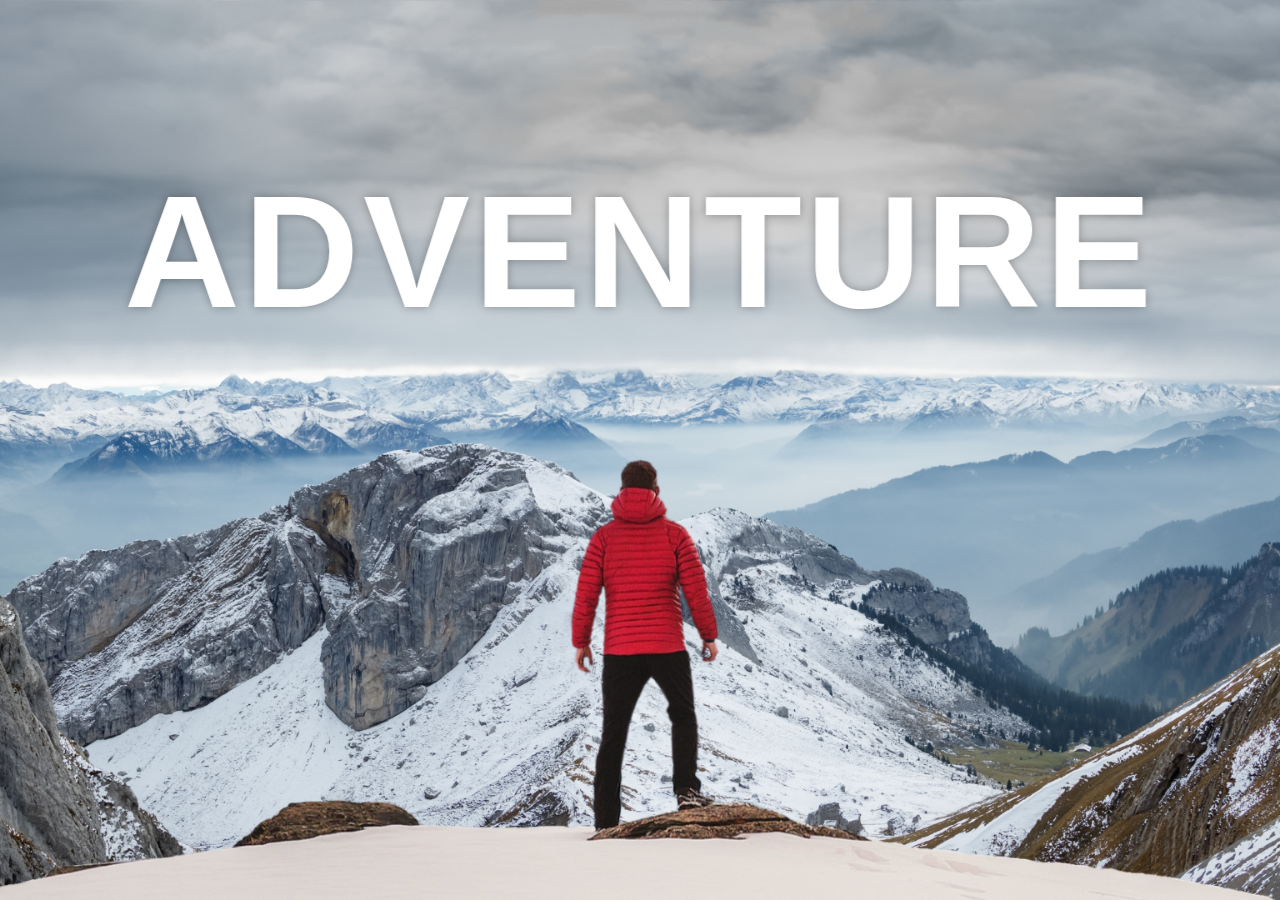
<file: index.html>
<!DOCTYPE html>
<html lang="en">

<head>
    <meta charset="UTF-8">
    <meta http-equiv="X-UA-Compatible" content="IE=edge">
    <meta name="viewport" content="width=device-width, initial-scale=1.0">
    <title>Parallax Effect</title>
    <link rel="stylesheet" href="style.css">
</head>

<body>

    <div id="wrapper">

        <div class="container">
            <img src="background.png" class="background" alt="Adventure background landscape">
            <img src="foreground.png" class="foreground" alt="Adventure foreground elements">
            <h1>ADVENTURE</h1>
        </div>
        <section>

            <h2 class="secHeading">
                Adventure time!
            </h2>
            <p class="text"> Adventure beckons the brave, offering thrilling experiences and unforgettable memories.
                It
                challenges us
                to explore, discover, and grow beyond our comfort zones. Each journey brings new perspectives,
                testing
                our limits and revealing hidden strengths within ourselves.
                <br><br>

                Through mountains and valleys, across oceans and deserts, adventure awaits at every turn. Nature's
                grandeur reminds us of our place in this vast world, while each step forward builds character and
                resilience.
            </p>

            <div class="bg bg1">
                <h2 class="desc">BIKING</h2>
            </div>
            <p class="text"> Adventure beckons the brave, offering thrilling experiences and unforgettable memories.
                It
                challenges us
                to explore, discover, and grow beyond our comfort zones. Each journey brings new perspectives,
                testing
                our limits and revealing hidden strengths within ourselves.
                <br><br>

                Through mountains and valleys, across oceans and deserts, adventure awaits at every turn. Nature's
                grandeur reminds us of our place in this vast world, while each step forward builds character and
                resilience.
            </p>

            <div class="bg bg2">
                <h2 class="desc">PARA GLIDING</h2>
            </div>
            <p class="text"> Adventure beckons the brave, offering thrilling experiences and unforgettable memories.
                It
                challenges us
                to explore, discover, and grow beyond our comfort zones. Each journey brings new perspectives,
                testing
                our limits and revealing hidden strengths within ourselves.
                <br><br>

                Through mountains and valleys, across oceans and deserts, adventure awaits at every turn. Nature's
                grandeur reminds us of our place in this vast world, while each step forward builds character and
                resilience.

            <div class="bg bg3">
                <h2 class="desc">SURFING</h2>
            </div>
            <p class="text"> Adventure beckons the brave, offering thrilling experiences and unforgettable memories.
                It
                challenges us
                to explore, discover, and grow beyond our comfort zones. Each journey brings new perspectives,
                testing
                our limits and revealing hidden strengths within ourselves.
                <br><br>

                Through mountains and valleys, across oceans and deserts, adventure awaits at every turn. Nature's
                grandeur reminds us of our place in this vast world, while each step forward builds character and
                resilience.

        </section>


    </div>

</body>

</html>
</file>
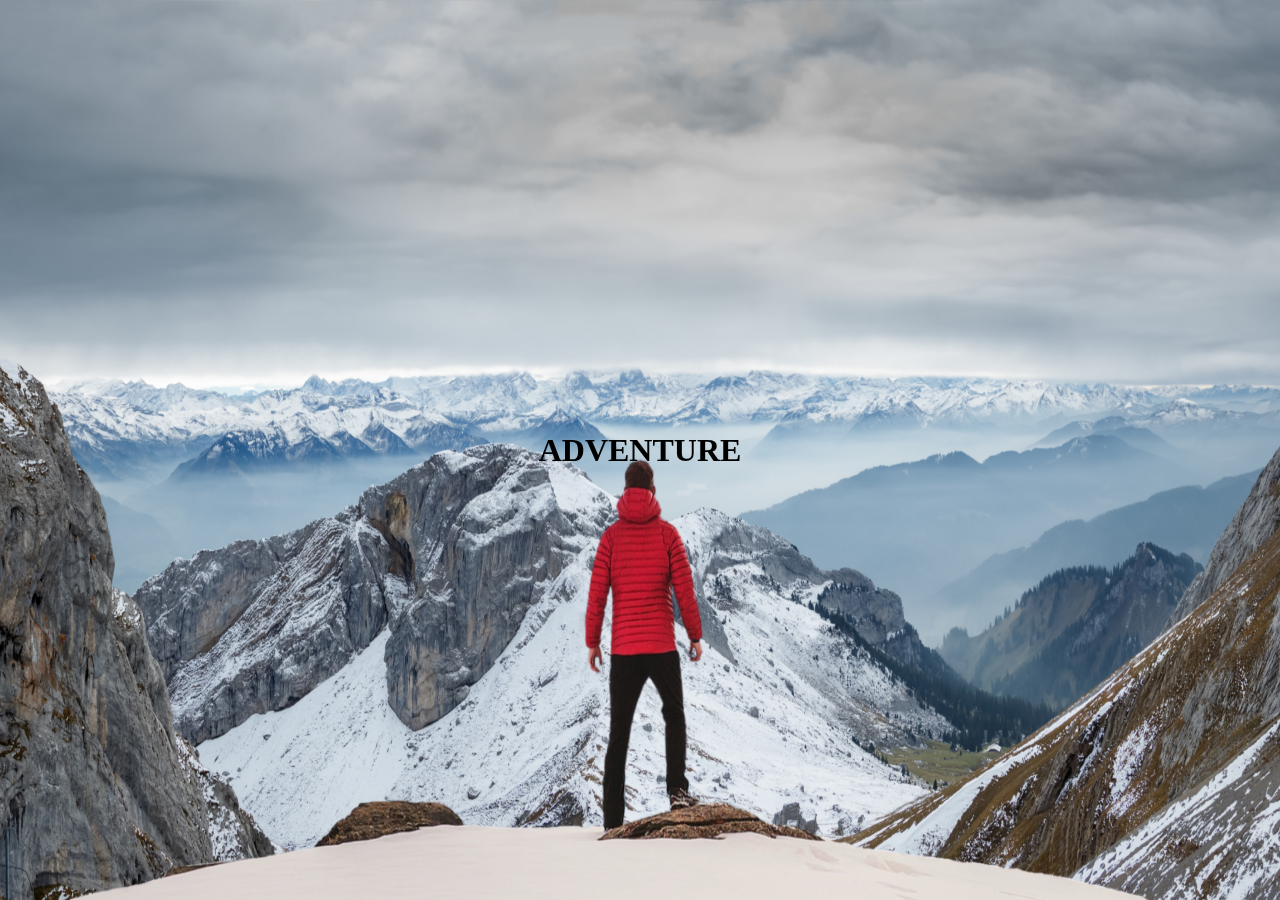
<file: parallexProject/index.html>
<!DOCTYPE html>
<html lang="en">

<head>
    <meta charset="UTF-8">
    <meta http-equiv="X-UA-Compatible" content="IE=edge">
    <meta name="viewport" content="width=device-width, initial-scale=1.0">
    <title>Parallax Effect</title>
    <link rel="stylesheet" href="style.css">
</head>

<body>

    <div id="wrapper">

        <div class="container">
            <img src="background.png" class="background">
            <img src="foreground.png" class="foreground">
            <h1>ADVENTURE</h1>
        </div>



    </div>

</body>

</html>
</file>
<file: style.css>
* {
  margin: 0;
  padding: 0;
  box-sizing: border-box;
  /* content ke size ko padding aur border se alag rakhta hai */
}

#wrapper {
  height: 100vh;
  overflow-x: hidden;
  overflow-y: scroll;
  perspective: 10px;
}

.container {
  position: relative; /* Parent reference point ban gaya */
  display: flex;
  justify-content: center;
  align-items: center;
  height: 100vh;
  width: 100vw;
  transform-style: preserve-3d;
}

.background {
  transform: translateZ(-40px) scale(5);
}

.foreground {
  transform: translateZ(-20px) scale(3);
  /*translateZ will move the image further  to the viewer */
  /* scale will make the image larger to cover the gap created by translateZ */
}

.background,
.foreground {
  position: absolute;
  /* so that the images stack on top of each other */
  height: 100%;
  width: 100%;
  /* make sure the images cover the entire container */
  z-index: -1;
  object-fit: cover;
  /*Agar z-index: -1 na dete, to background/foreground images content ko cover kar lete (text, button sab hide ho jaata) */
}
h1 {
  color: white;
  position: absolute;
  font-size: 10rem;
  font-family: poppins, sans-serif;
  top: 10rem;
  left: 50%;
  transform: translateX(-50%);
  /* to center the heading horizontally 
  -50% means moving the element left by half of its own width */
  letter-spacing: 4px;
  text-shadow: 0px 0px 10px rgba(0, 0, 0, 0.3);
}
section {
  position: relative;
  background-color: rgb(45, 45, 45);
  color: white;
  padding: 5rem 0;
  z-index: 1;
}
.secHeading {
  font-size: 5rem;
  padding: 0 10rem;
  font-family: poppins, sans-serif;
}
.text {
  font-size: 1.5rem;
  padding: 0rem 10rem;
  margin: 5rem 0;
}
.bg {
  position: relative;
  width: 100%;
  background-attachment: fixed;
  /* ye property background image ko fixed kar deti hai, jab hum scroll karte hain to image move nahi karti */
  background-position: center;
  background-size: cover;
  height: 500px;
}
.desc {
  position: absolute;
  background-color: white;
  padding: 0.5 2.5rem;
  margin-bottom: 5rem;
  top: 50%;
  left: 50%;
  transform: translate(-50%, -50%);
  color: black;
  font-size: 3.5rem;
  font-weight: 600;
  font-family: poppins, sans-serif;
}
.bg1 {
  background-image: url(sport-1.jpg);
}
.bg2 {
  background-image: url(sport-2.jpg);
}
.bg3 {
  background-image: url(sport-3.jpg);
}
</file>
<file: parallexProject/style.css>
* {
  margin: 0;
  padding: 0;
  box-sizing: border-box;
}

#wrapper {
  height: 100vh;
  overflow-x: hidden;
  overflow-y: auto;
  perspective: 10px;
}

.container {
  position: relative; /* Parent reference point ban gaya */
  display: flex;
  justify-content: center;
  align-items: center;
  height: 100%;
  transform-style: preserve-3d;
}

.background {
  transform: translateZ(-40px) scale(5);
}

.foreground {
  transform: translateZ(-20px) scale(3);
  /*translateZ will move the image closer to the viewer */
  /* scale will make the image larger to cover the gap created by translateZ */
}

.background,
.foreground {
  position: absolute;
  /* so that the images stack on top of each other */
  height: 100%;
  width: 100%;
  /* make sure the images cover the entire container */
  z-index: -1;
  /* 👉 Agar z-index: -1 na dete, to background/foreground images content ko cover kar lete (text, button sab hide ho jaata) */
}
</file>
